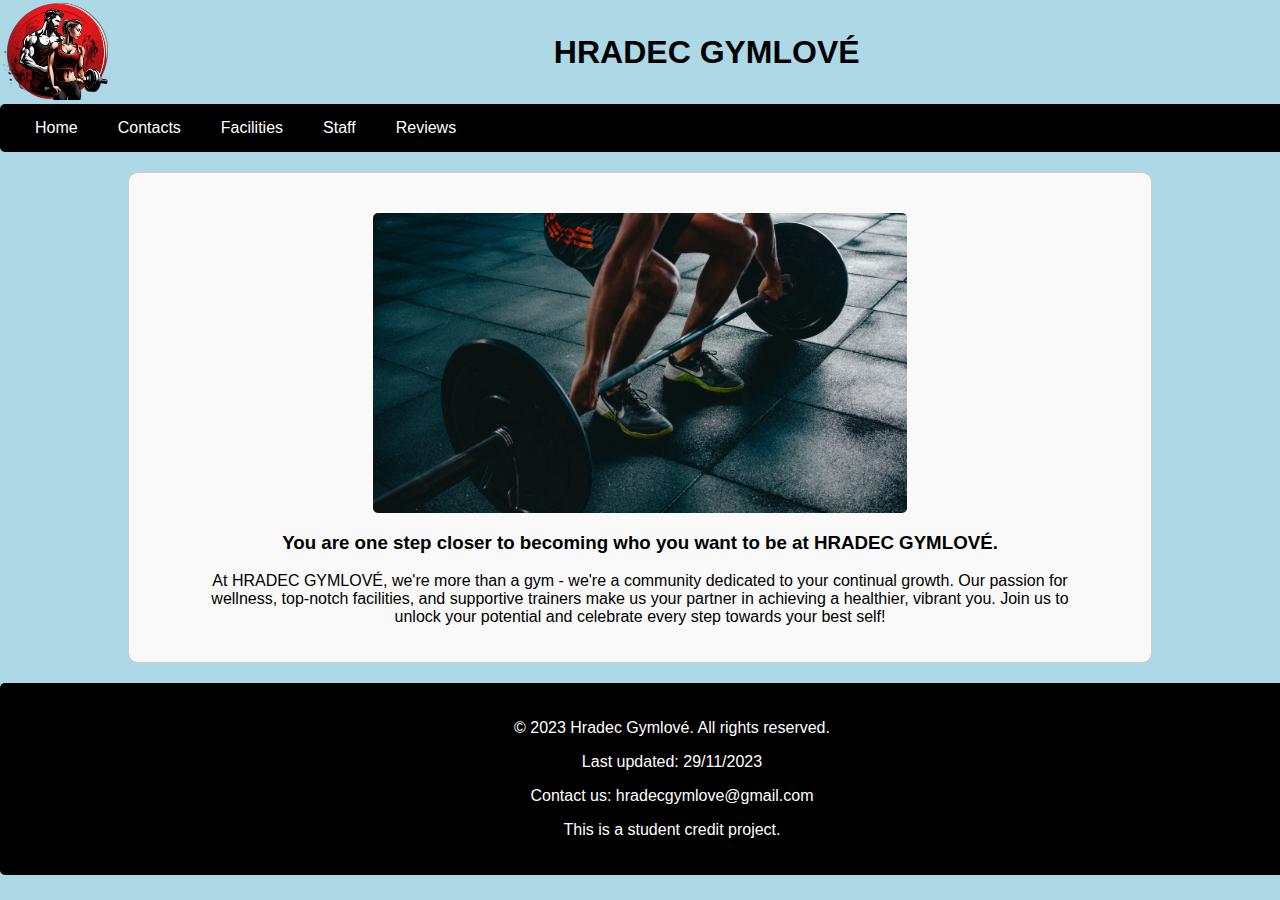
<file: index.html>
<!DOCTYPE html>
<html lang="en">
<head>
    <meta charset="UTF-8">
    <meta name="viewport" content="width=device-width, initial-scale=1.0">
    <title>HRADEC GYMLOVÉ</title> <!--Nombre que aparece en la pestaña del navegador-->
    <link rel="stylesheet" href="style.css"> <!--Para relacionar el archivo html con el css-->
    <link rel="icon" href="logo/gymlogo.ico" type="image/ico"> <!--Establecer el favicon-->

</head>
<body>

    <header>
        <div class="header-info">
            <div class="logo-container">
                <img class="logo" src="logo/logo.png" alt="Gym logo">
            </div>
            <div class="text-container">
                <h2 class="gym-name">HRADEC GYMLOVÉ</h2>
            </div>
        </div>
           <!--Navigation bar-->
        <nav> 
            <ul>
                <li><a href="index.html">Home</a></li>
                <li><a href="contact.html">Contacts</a></li>
                <li><a href="facilities.html">Facilities</a></li>
                <li><a href="staff.html">Staff</a></li>
                <li><a href="reviews.html">Reviews</a></li>
            </ul>
        </nav>
    </header>
    <div class="promo-container">
        <div class="gym-promo">
            <img src="1.png" alt="HRADEC GYMLOVÉ">
            <div class="promo-content">
                <h3>You are one step closer to becoming who you want to be at HRADEC GYMLOVÉ.</h3>
                <p class="motivational">
                    At HRADEC GYMLOVÉ, we're more than a gym - we're a community dedicated to 
                    your continual growth. Our passion for wellness, top-notch facilities, and 
                    supportive trainers make us your partner in achieving a healthier, vibrant 
                    you. Join us to unlock your potential and celebrate every step towards your
                    best self!
                </p>
            </div>
        </div>
    </div>
    
    

    <footer>
        <p>&copy; 2023 Hradec Gymlové. All rights reserved.</p>
        <p>Last updated: 29/11/2023</p>
        <p><a href="mailto:hradecgymlove@gmail.com">Contact us: hradecgymlove@gmail.com</a></p>
        <p>This is a student credit project.</p>
    </footer>


</body>
</html>
</file>
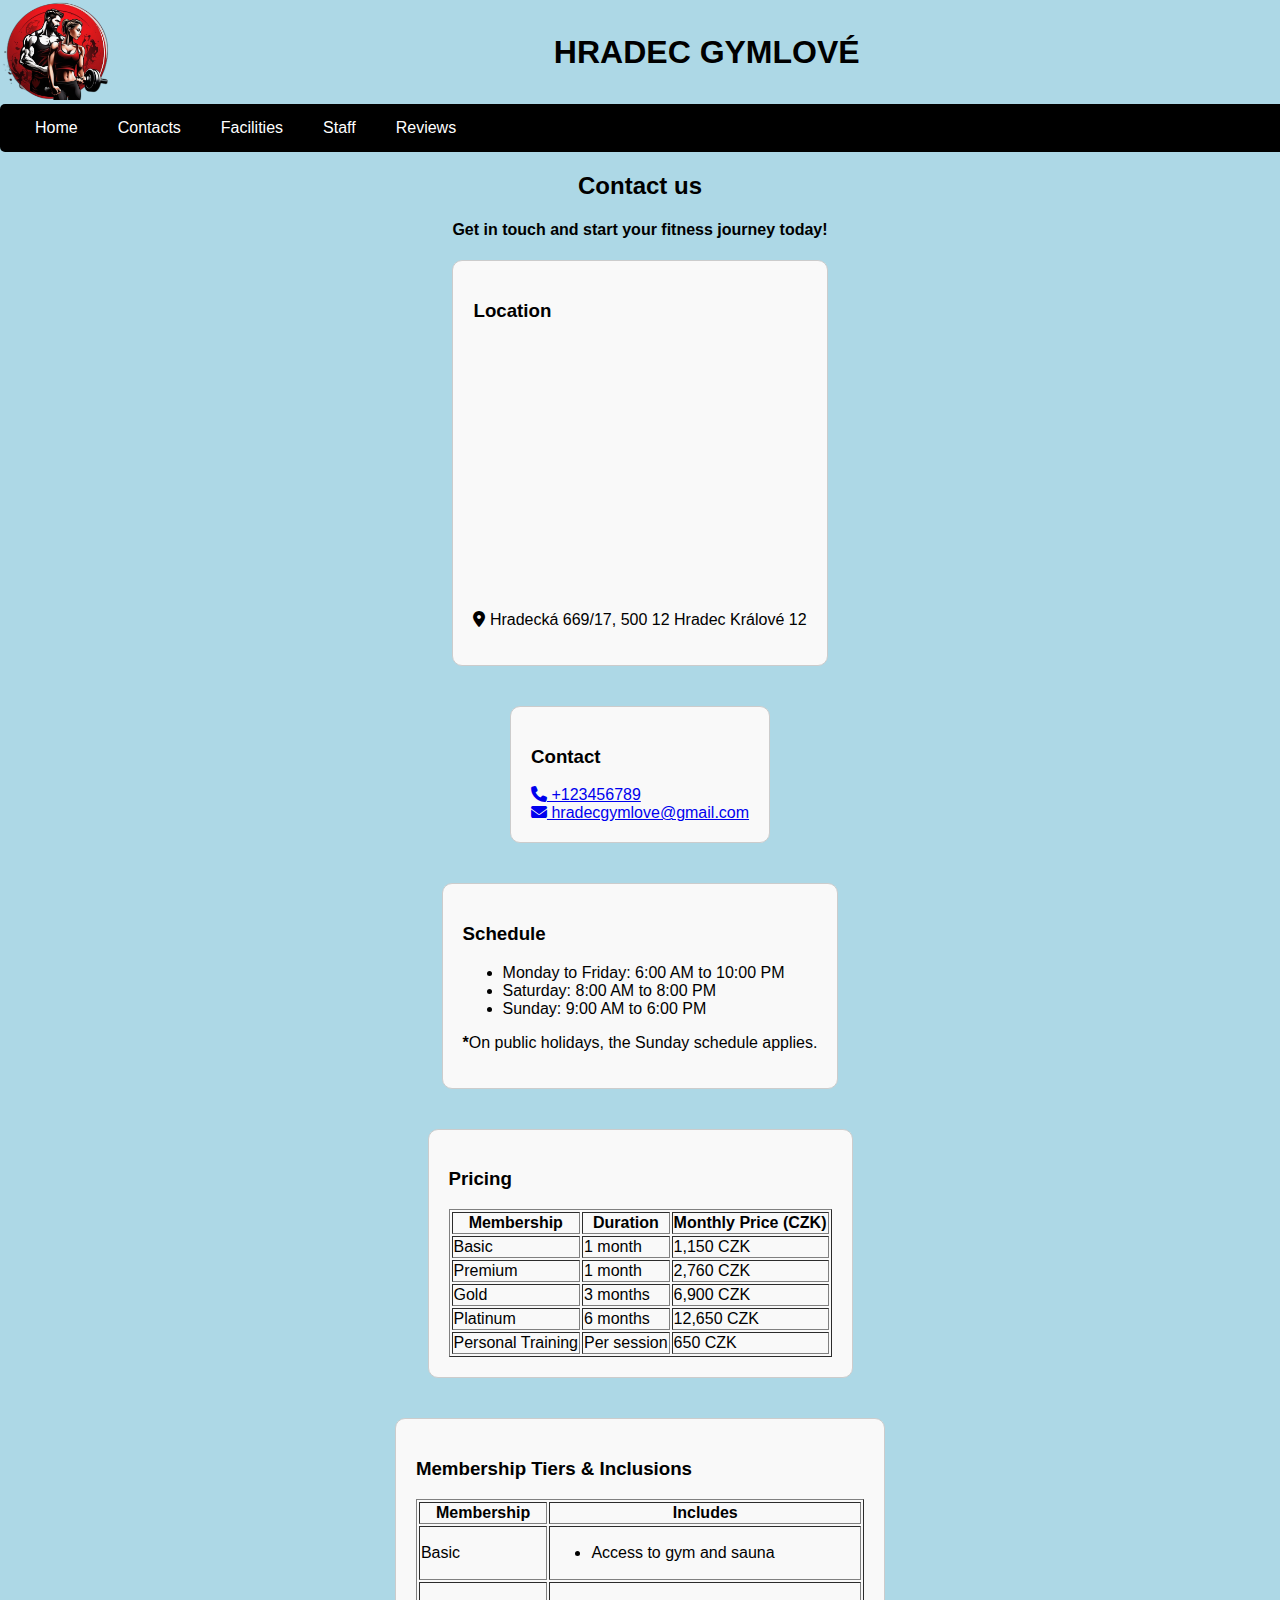
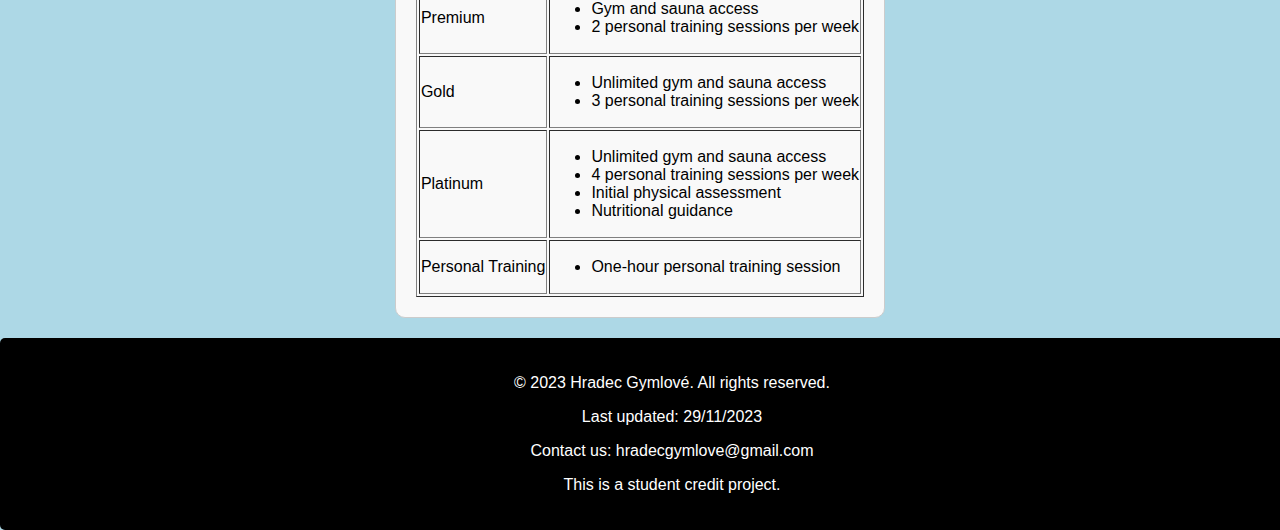
<file: contact.html>
<!DOCTYPE html>
<html lang="en">
<head>
    <meta charset="UTF-8">
    <meta name="viewport" content="width=device-width, initial-scale=1.0">
    <title>HRADEC GYMLOVÉ</title> <!--Nombre que aparece en la pestaña del navegador-->
    <link rel="stylesheet" href="style.css"> <!--Para relacionar el archivo html con el css-->
    <link rel="icon" href="logo/gymlogo.ico" type="image/ico"> <!--Establecer el favicon-->
    <link rel="stylesheet" href="https://cdnjs.cloudflare.com/ajax/libs/font-awesome/6.1.0/css/all.min.css">
</head>
<body>
    
    <header>
        <div class="header-info">
            <div class="logo-container">
                <img class="logo" src="logo/logo.png" alt="Gym logo">
            </div>
            <div class="text-container">
                <h2 class="gym-name">HRADEC GYMLOVÉ</h2>
            </div>
        </div>
           <!--Navigation bar-->
        <nav> 
            <ul>
                <li><a href="index.html">Home</a></li>
                <li><a href="contact.html">Contacts</a></li>
                <li><a href="facilities.html">Facilities</a></li>
                <li><a href="staff.html">Staff</a></li>
                <li><a href="reviews.html">Reviews</a></li>
            </ul>
        </nav>
    </header>

    <div class="review-title">
        <h2>Contact us</h2>
        <h4>Get in touch and start your fitness journey today!</h4>
    </div>

    <div class="gym-info">
        <div class="info-box">
            <h3>Location</h3>
            <!--Provided by Google Maps-->
            <iframe src="https://www.google.com/maps/embed?pb=!1m18!1m12!1m3!1d319.2456283473899!2d15.835225212077331!3d50.199184650812185!2m3!1f0!2f0!3f0!3m2!1i1024!2i768!4f13.1!3m3!1m2!1s0x470dd4ca67b64657%3A0x2dd7c1d611977f31!2zSHJhZGVja8OhIDY2OS8xNywgNTAwIDEyIEhyYWRlYyBLcsOhbG92w6kgMTI!5e0!3m2!1ses!2scz!4v1700332155596!5m2!1ses!2scz" 
            width="100%" height="250" style="border:0;" allowfullscreen="" loading="lazy" referrerpolicy="no-referrer-when-downgrade"></iframe>
            <div class="adress">
                <p><i class="fas fa-map-marker-alt"></i> Hradecká 669/17, 500 12 Hradec Králové 12</p>
            </div>
        </div>
    
        <div class="info-box">
            <h3>Contact</h3>
            <a href="tel:+123456789"><i class="fas fa-phone"></i> +123456789</a>
            <br>
            <a href="mailto:hradecgymlove@gmail.com"><i class="fas fa-envelope"></i> hradecgymlove@gmail.com</a>
        </div>

        <div class="info-box">
            <h3>Schedule</h3>
            <ul>
                <li>Monday to Friday: 6:00 AM to 10:00 PM</li>
                <li>Saturday: 8:00 AM to 8:00 PM</li>
                <li>Sunday: 9:00 AM to 6:00 PM</li>
            </ul>
            <p><b>*</b>On public holidays, the Sunday schedule applies.</p>
        </div>

        <div class="info-box">
            <h3>Pricing</h3>
            <table border="1">
                <tr>
                  <th>Membership</th>
                  <th>Duration</th>
                  <th>Monthly Price (CZK)</th>
                </tr>
                <tr>
                  <td>Basic</td>
                  <td>1 month</td>
                  <td>1,150 CZK</td>
                </tr>
                <tr>
                  <td>Premium</td>
                  <td>1 month</td>
                  <td>2,760 CZK</td>
                </tr>
                <tr>
                  <td>Gold</td>
                  <td>3 months</td>
                  <td>6,900 CZK</td>
                </tr>
                <tr>
                  <td>Platinum</td>
                  <td>6 months</td>
                  <td>12,650 CZK</td>
                </tr>
                <tr>
                  <td>Personal Training</td>
                  <td>Per session</td>
                  <td>650 CZK</td>
                </tr>
            </table>
        </div>
    
        <div class="info-box">
            <h3>Membership Tiers & Inclusions</h3>   
            <table border="1">
                <tr>
                <th>Membership</th>
                <th>Includes</th>
                </tr>
                <tr>
                <td>Basic</td>
                <td><ul><li>Access to gym and sauna</li></ul></td>
                </tr>
                <tr>
                    <td>Premium</td>
                    <td>
                        <ul>
                            <li>Gym and sauna access</li>
                            <li>2 personal training sessions per week</li>
                        </ul>
                    </td>
                </tr>
                <tr>
                    <td>Gold</td>
                    <td>
                        <ul>
                            <li>Unlimited gym and sauna access</li>
                            <li>3 personal training sessions per week</li>
                        </ul>
                    </td>
                </tr>
                <tr>
                    <td>Platinum</td>
                    <td>
                        <ul>
                            <li>Unlimited gym and sauna access</li>
                            <li>4 personal training sessions per week</li>
                            <li>Initial physical assessment</li>
                            <li>Nutritional guidance</li>
                        </ul>
                    </td>
                </tr>
                <tr>
                    <td>Personal Training</td>
                    <td><ul><li>One-hour personal training session</li></ul></td>
                </tr>
            </table>
        </div>
    </div>

    <footer>
        <p>&copy; 2023 Hradec Gymlové. All rights reserved.</p>
        <p>Last updated: 29/11/2023</p>
        <p><a href="mailto:hradecgymlove@gmail.com">Contact us: hradecgymlove@gmail.com</a></p>
        <p>This is a student credit project.</p>
    </footer>



    </body>
    </html>

</body>
</html>
</file>
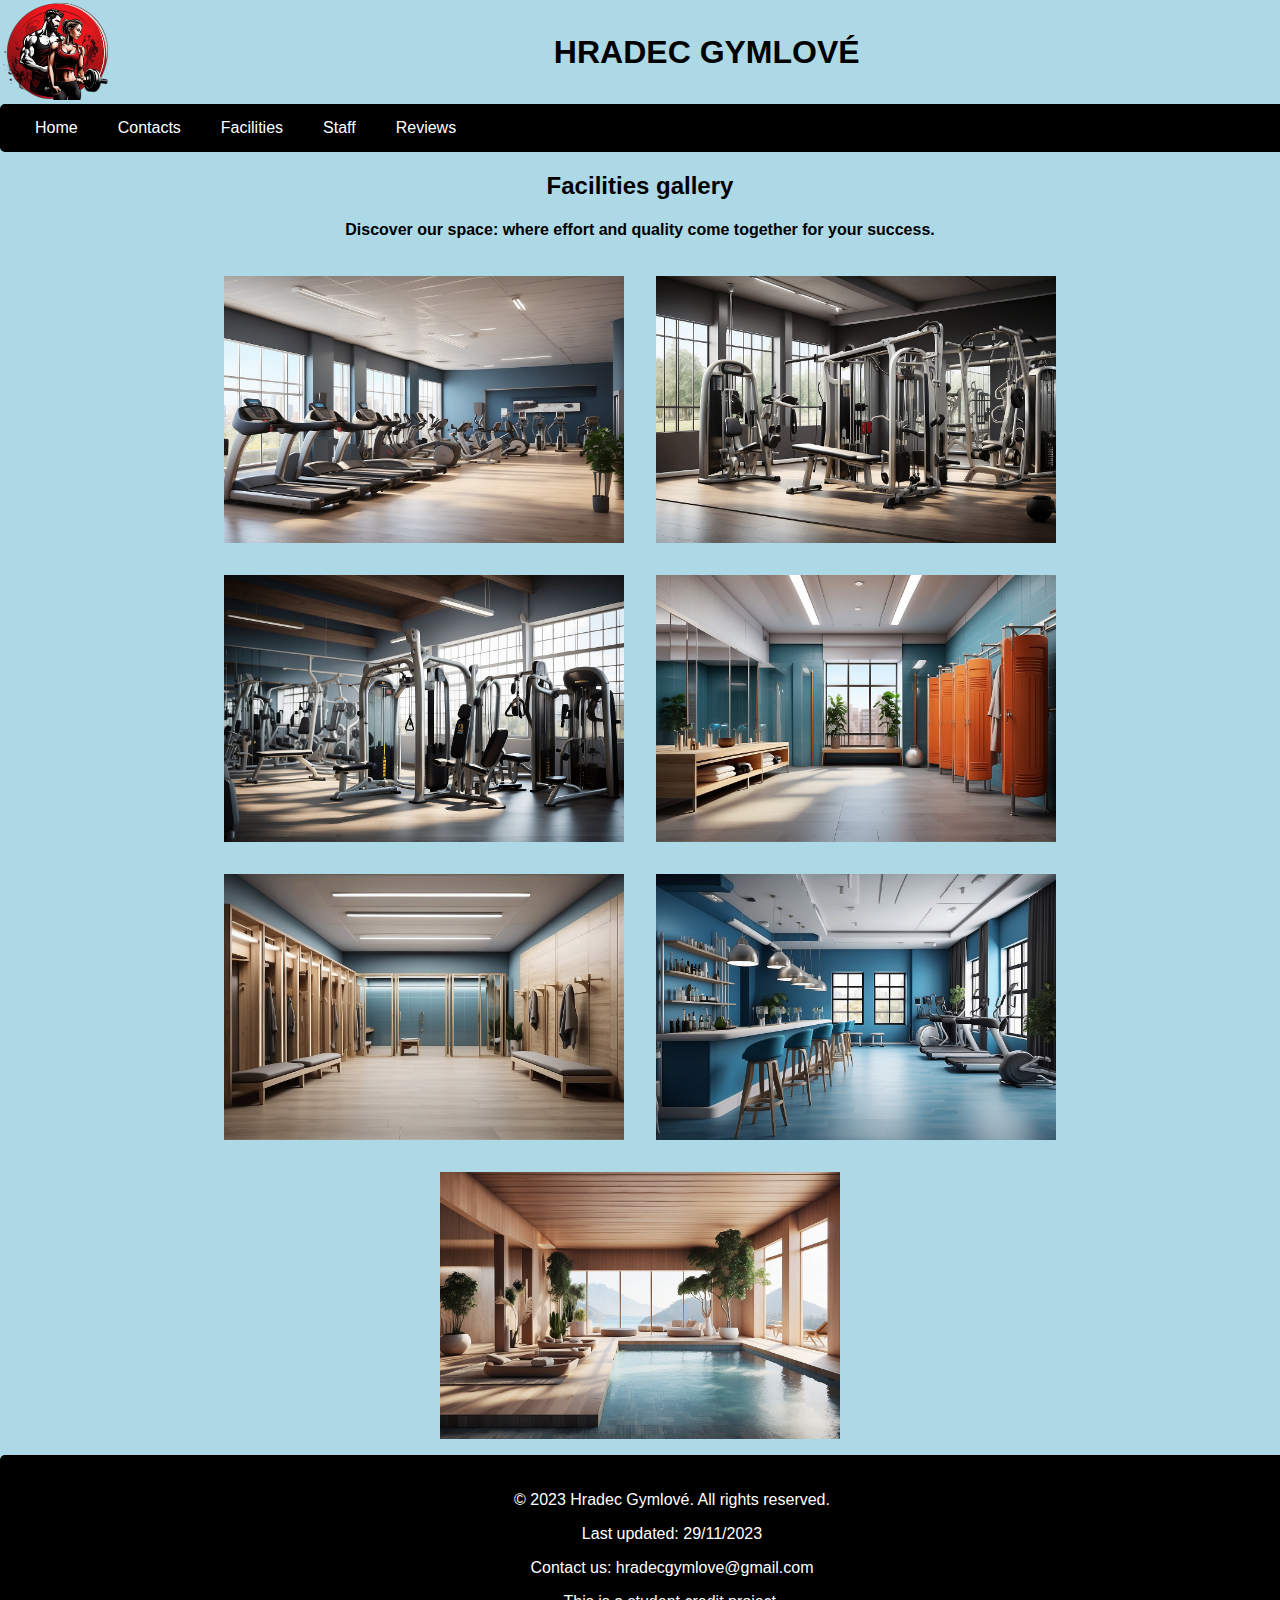
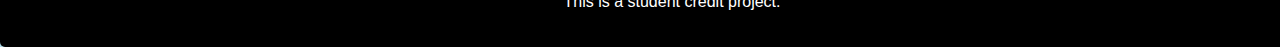
<file: facilities.html>
<!DOCTYPE html>
<html lang="en">
<head>
    <meta charset="UTF-8">
    <meta name="viewport" content="width=device-width, initial-scale=1.0">
    <title>HRADEC GYMLOVÉ</title> <!--Nombre que aparece en la pestaña del navegador-->
    <link rel="stylesheet" href="style.css"> <!--Para relacionar el archivo html con el css-->
    <link rel="icon" href="logo/gymlogo.ico" type="image/ico"> <!--Establecer el favicon-->

</head>
<body>

    <header>
        <div class="header-info">
            <div class="logo-container">
                <img class="logo" src="logo/logo.png" alt="Gym logo">
            </div>
            <div class="text-container">
                <h2 class="gym-name">HRADEC GYMLOVÉ</h2>
            </div>
        </div>
           <!--Navigation bar-->
        <nav> 
            <ul>
                <li><a href="index.html">Home</a></li>
                <li><a href="contact.html">Contacts</a></li>
                <li><a href="facilities.html">Facilities</a></li>
                <li><a href="staff.html">Staff</a></li>
                <li><a href="reviews.html">Reviews</a></li>
            </ul>
        </nav>
    </header>
    
    <div class="gallery-title">
        <h2>Facilities gallery</h2>
        <h4>Discover our space: where effort and quality come together for your success.</h4>
    </div>
        <div class="gallery">
        <img src="zones/cardio.jpg" alt="Cardio zone">
        <img src="zones/fit1.jpg" alt="Fitness zone" >
        <img src="zones/fit2.jpg" alt="Fitness zone" >
        <img src="zones/changing1.jpg" alt="Changing room">
        <img src="zones/changing2.jpg" alt="Changing room" >
        <img src="zones/bar.jpg" alt="Bar zone" >
        <img src="zones/spa.jpg" alt="Spa" >
    </div>


<footer>
    <p>&copy; 2023 Hradec Gymlové. All rights reserved.</p>
    <p>Last updated: 29/11/2023</p>
    <p><a href="mailto:hradecgymlove@gmail.com">Contact us: hradecgymlove@gmail.com</a></p>
    <p>This is a student credit project.</p>
</footer>

    
</body>
</html>
</file>
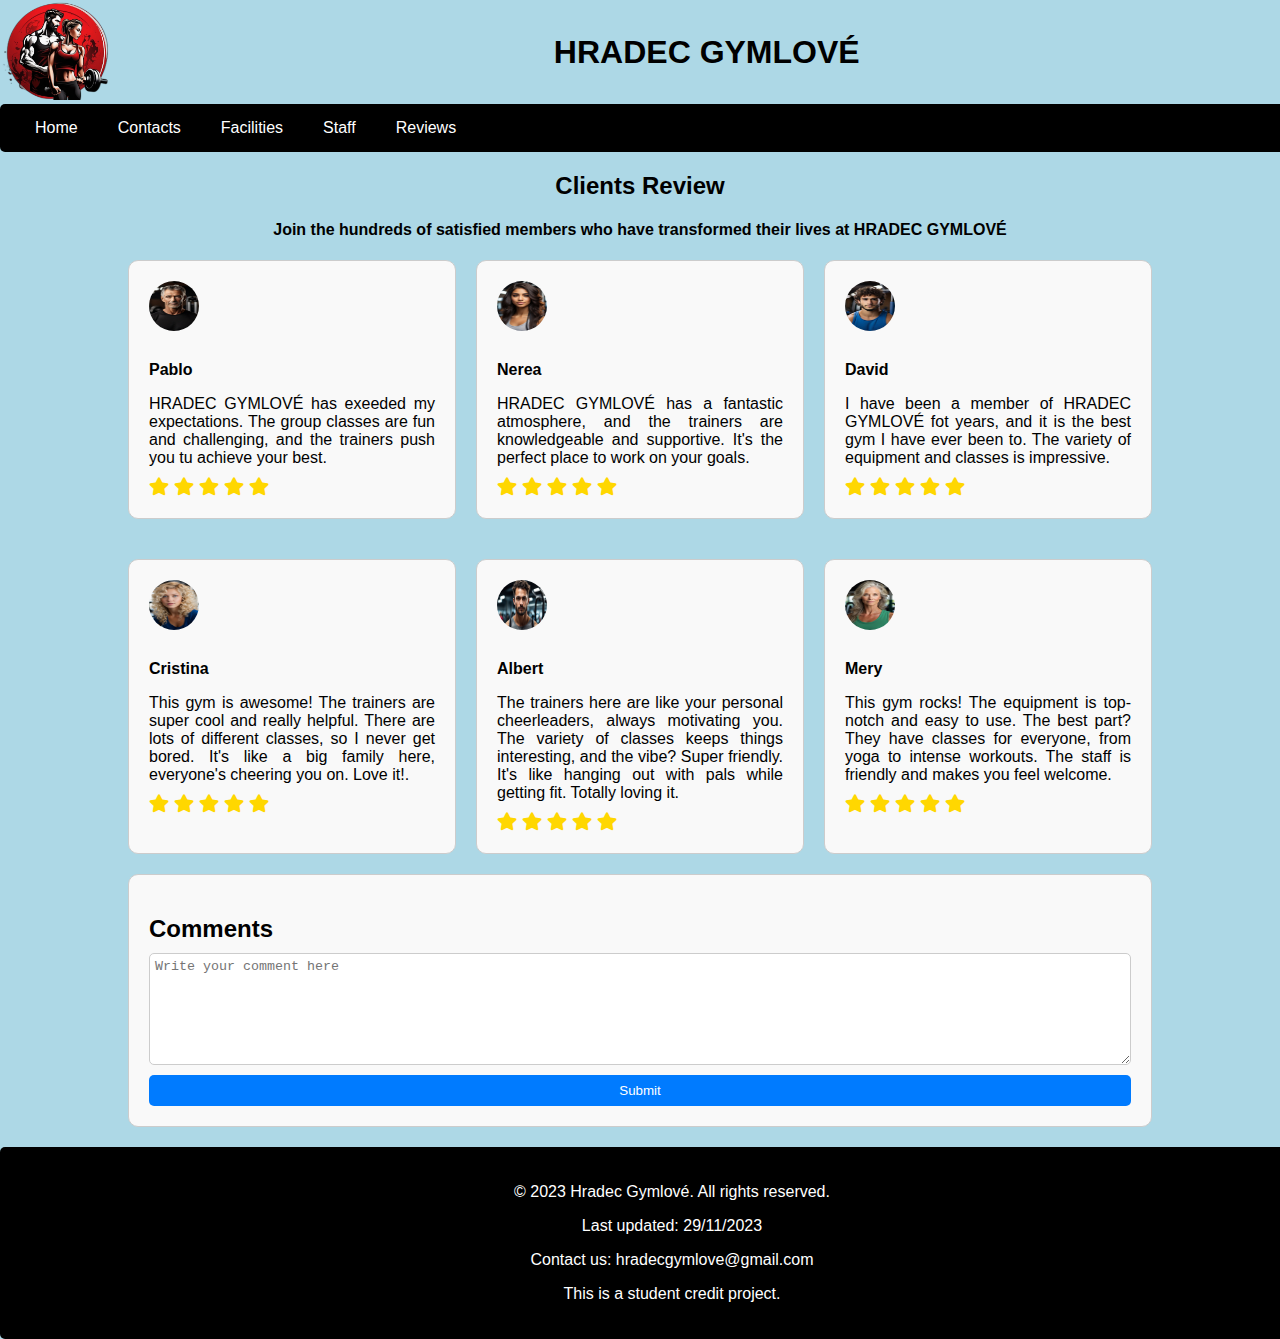
<file: reviews.html>
<!DOCTYPE html>
<html lang="en">
<head>
    <meta charset="UTF-8">
    <meta name="viewport" content="width=device-width, initial-scale=1.0">
    <title>HRADEC GYMLOVÉ</title>
    <link rel="stylesheet" href="style.css"> <!--Para relacionar el archivo html con el css-->
    <link rel="icon" href="logo/gymlogo.ico" type="image/ico"> <!--Establecer el favicon-->
    <link rel="stylesheet" href="https://cdnjs.cloudflare.com/ajax/libs/font-awesome/5.15.3/css/all.min.css">
</head>
<body>

    <header>
        <div class="header-info">
            <div class="logo-container">
                <img class="logo" src="logo/logo.png" alt="Gym logo">
            </div>
            <div class="text-container">
                <h2 class="gym-name">HRADEC GYMLOVÉ</h2>
            </div>
        </div>
           <!--Navigation bar-->
        <nav> 
            <ul>
                <li><a href="index.html">Home</a></li>
                <li><a href="contact.html">Contacts</a></li>
                <li><a href="facilities.html">Facilities</a></li>
                <li><a href="staff.html">Staff</a></li>
                <li><a href="reviews.html">Reviews</a></li>
            </ul>
        </nav>
    </header>
    <main>
        <!--Reviews-->
        <div class="review-title">
            <h2>Clients Review</h2>
            <h4>Join the hundreds of satisfied members who have transformed their lives at HRADEC GYMLOVÉ</h4>
        </div>
        
        <div class="review-boxes">
            <div class="review-box">
                <img src="people/pablo.jpg" alt="Picture of Pablo" class="profile-img"> <!--Profile image of the reviewer-->
                <p class="name">Pablo</p> <!--Name of the reviewer-->
                <p class="review"> <!--Review text-->
                    HRADEC GYMLOVÉ has exeeded my expectations. The group classes are fun and
                    challenging, and the trainers push you tu achieve your best.
                </p>
                <div class="rating"> <!--Star icon-->
                    <i class="fas fa-star"></i>
                    <i class="fas fa-star"></i>
                    <i class="fas fa-star"></i>
                    <i class="fas fa-star"></i>
                    <i class="fas fa-star"></i>
                </div>
            </div>
            <div class="review-box">
                <img src="people/nerea.jpg" alt="Picture of Nerea" class="profile-img">
                <p class="name">Nerea</p>
                <p class="review">
                    HRADEC GYMLOVÉ has a fantastic atmosphere, and the trainers are knowledgeable
                    and supportive. It's the perfect place to work on your goals.
                </p>
                    <div class="rating">
                    <i class="fas fa-star"></i>
                    <i class="fas fa-star"></i>
                    <i class="fas fa-star"></i>
                    <i class="fas fa-star"></i>
                    <i class="fas fa-star"></i>
                </div>
            </div>
            <div class="review-box">
                <img src="people/david.jpg" alt="Picture of David" class="profile-img">
                <p class="name">David</p>
                <p class="review">I have been a member of HRADEC GYMLOVÉ fot years, and it is 
                    the best gym I have ever been to. The variety of equipment and classes
                    is impressive.
                </p>
                <div class="rating">
                    <i class="fas fa-star"></i>
                    <i class="fas fa-star"></i>
                    <i class="fas fa-star"></i>
                    <i class="fas fa-star"></i>
                    <i class="fas fa-star"></i>
                </div>
            </div>
            <div class="review-box">
                <img src="people/cristina.jpg" alt="Picture of Cristina" class="profile-img">
                <p class="name">Cristina</p>
                <p class="review">
                    This gym is awesome! The trainers are super cool and 
                    really helpful. There are lots of different classes, so I never get 
                    bored. It's like a big family here, everyone's cheering you on. Love it!.
                </p>
                <div class="rating">
                    <i class="fas fa-star"></i>
                    <i class="fas fa-star"></i>
                    <i class="fas fa-star"></i>
                    <i class="fas fa-star"></i>
                    <i class="fas fa-star"></i>
                </div>
            </div>
            <div class="review-box">
                <img src="people/albert.jpg" alt="Picture of Albert" class="profile-img">
                <p class="name">Albert</p>
                <p class="review">
                    The trainers here are like your personal cheerleaders, 
                    always motivating you. The variety of classes keeps things interesting, and the 
                    vibe? Super friendly. It's like hanging out with pals while getting fit. Totally 
                    loving it.
                </p>
                <div class="rating">
                    <i class="fas fa-star"></i>
                    <i class="fas fa-star"></i>
                    <i class="fas fa-star"></i>
                    <i class="fas fa-star"></i>
                    <i class="fas fa-star"></i>
                </div>
            </div>
            <div class="review-box">
                <img src="people/mery.jpg" alt="Picture of Mery" class="profile-img">
                <p class="name">Mery</p>
                <p class="review">
                    This gym rocks! The equipment is top-notch and easy to use. The best part? They 
                    have classes for everyone, from yoga to intense workouts. The staff is friendly 
                    and makes you feel welcome. 
                </p>
                <div class="rating">
                    <i class="fas fa-star"></i>
                    <i class="fas fa-star"></i>
                    <i class="fas fa-star"></i>
                    <i class="fas fa-star"></i>
                    <i class="fas fa-star"></i>
                </div>
            </div>
        </div>

        <div class="comment-container">
            <div class="comment-box">
            <h2>Comments</h2>
            <form class="comment-form">
                <textarea placeholder="Write your comment here"></textarea>
                <button type="submit">Submit</button>
            </form>
            </div>
        </div>
    </main>

    <footer>
        <p>&copy; 2023 Hradec Gymlové. All rights reserved.</p>
        <p>Last updated: 29/11/2023</p>
        <p><a href="mailto:hradecgymlove@gmail.com">Contact us: hradecgymlove@gmail.com</a></p>
        <p>This is a student credit project.</p>
    </footer>
</body>
</html>
</file>
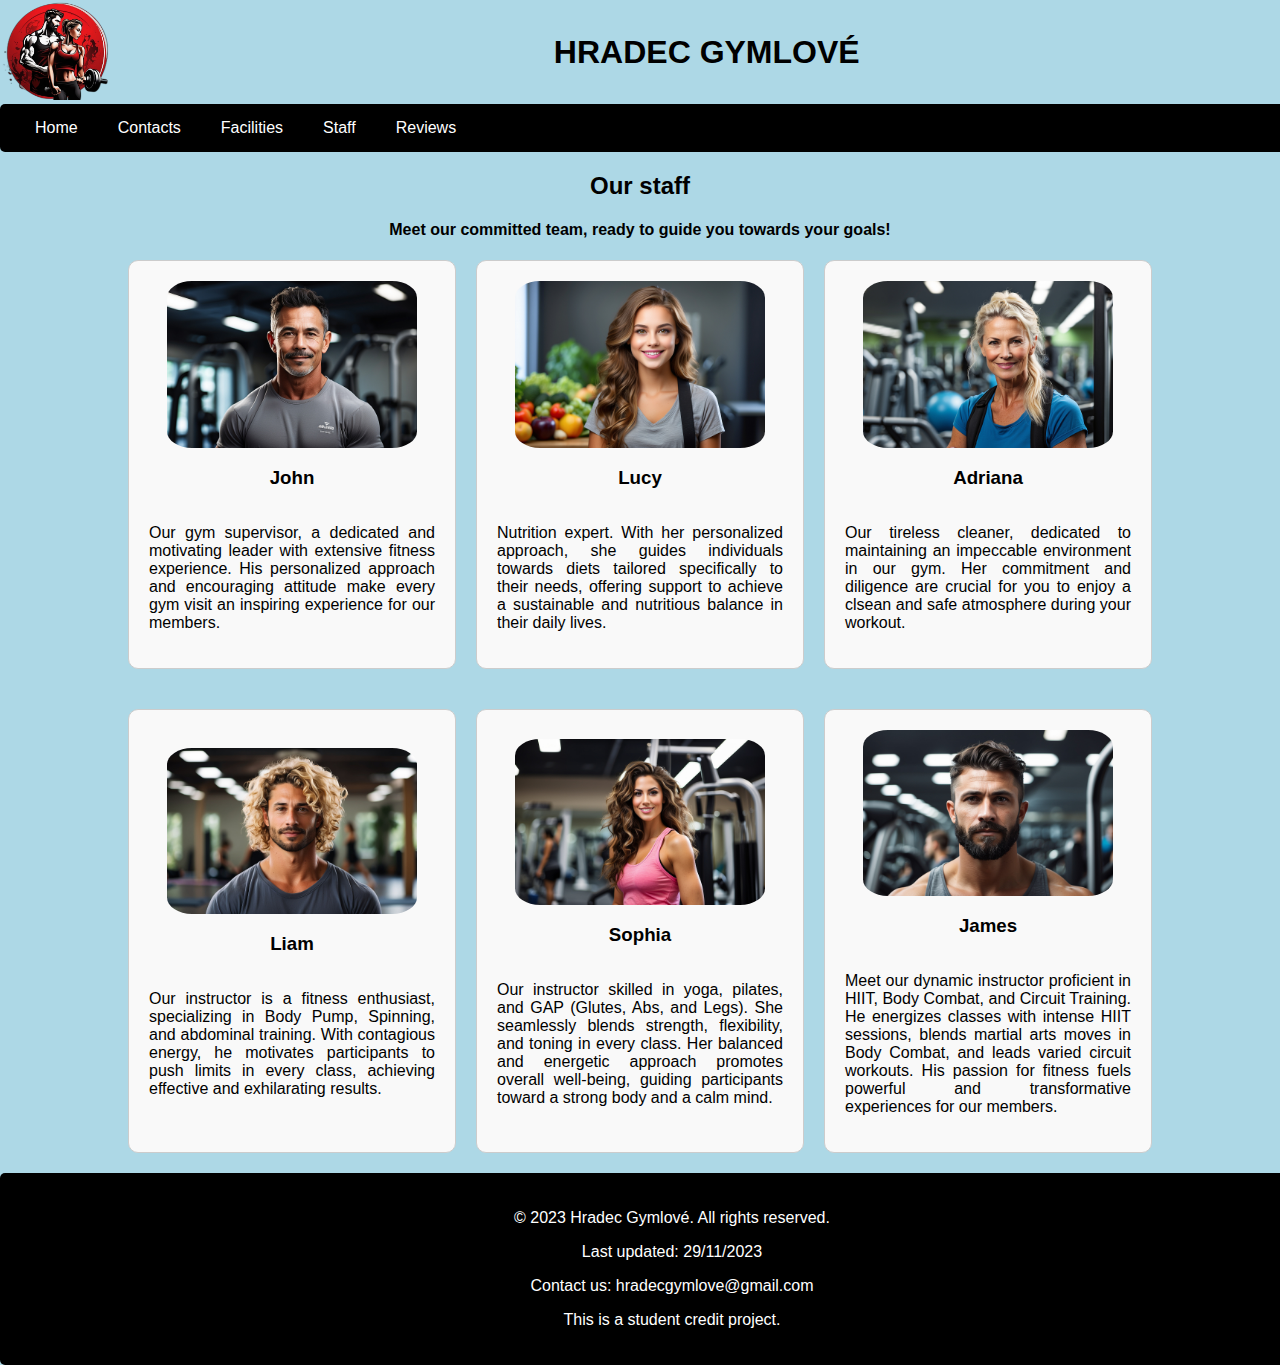
<file: staff.html>
<!DOCTYPE html>
<html lang="en">
<head>
    <meta charset="UTF-8">
    <meta name="viewport" content="width=device-width, initial-scale=1.0">
    <title>HRADEC GYMLOVÉ</title> <!--Nombre que aparece en la pestaña del navegador-->
    <link rel="stylesheet" href="style.css"> <!--Para relacionar el archivo html con el css-->
    <link rel="icon" href="logo/gymlogo.ico" type="image/ico"> <!--Establecer el favicon-->

</head>
<body>
    <header>
        <div class="header-info">
            <div class="logo-container">
                <img class="logo" src="logo/logo.png" alt="Gym logo">
            </div>
            <div class="text-container">
                <h2 class="gym-name">HRADEC GYMLOVÉ</h2>
            </div>
        </div>
           <!--Navigation bar-->
        <nav> 
            <ul>
                <li><a href="index.html">Home</a></li>
                <li><a href="contact.html">Contacts</a></li>
                <li><a href="facilities.html">Facilities</a></li>
                <li><a href="staff.html">Staff</a></li>
                <li><a href="reviews.html">Reviews</a></li>
            </ul>
        </nav>
    </header>

    <main>
        <div class="gallery-title">
            <h2>Our staff</h2>
            <h4>Meet our committed team, ready to guide you towards your goals!</h4>
        </div>
    
        <div class="staff-boxes">
            <div class="staff-box">
                <img src="staff/owner.jpg" alt="Supervisor" class="staff-img">
                <h3 class="staff-name">John</h3>
                <p class="staff-description">
                    Our gym supervisor, a dedicated and motivating leader with extensive 
                    fitness experience. His personalized approach and encouraging attitude make 
                    every gym visit an inspiring experience for our members.  
                </p>
            </div>
            <div class="staff-box">
                <img src="staff/nutritionist.jpg" alt="Nutritionist" class="staff-img">
                <h3 class="staff-name">Lucy</h3>
                <p class="staff-description">
                    Nutrition expert. With her personalized approach, she guides individuals 
                    towards diets tailored specifically to their needs, offering support to 
                    achieve a sustainable and nutritious balance in their daily lives. 
                </p>
            </div>
            <div class="staff-box">
                <img src="staff/cleaner.jpg" alt="Cleaner" class="staff-img">
                <h3 class="staff-name">Adriana</h3>
                <p class="staff-description">
                    Our tireless cleaner, dedicated to maintaining an impeccable environment in 
                    our gym. Her commitment and diligence are crucial for you to enjoy a clsean 
                    and safe atmosphere during your workout. 
                </p>
            </div>
            <div class="staff-box">
                <img src="staff/instructor1.jpg" alt="Cleaner" class="staff-img">
                <h3 class="staff-name">Liam</h3>
                <p class="staff-description">
                    Our instructor is a fitness enthusiast, specializing in Body Pump, Spinning, and 
                    abdominal training. With contagious energy, he motivates participants to push limits 
                    in every class, achieving effective and exhilarating results. 
                </p>
            </div>
            <div class="staff-box">
                <img src="staff/instructor3.jpg" alt="Cleaner" class="staff-img">
                <h3 class="staff-name">Sophia</h3>
                <p class="staff-description">
                    Our instructor skilled in yoga, pilates, and GAP (Glutes, Abs, and Legs). 
                    She seamlessly blends strength, flexibility, and toning in every class. Her balanced 
                    and energetic approach promotes overall well-being, guiding participants toward a strong 
                    body and a calm mind. 
                </p>
            </div>
            <div class="staff-box">
                <img src="staff/instructor2.jpg" alt="Cleaner" class="staff-img">
                <h3 class="staff-name">James</h3>
                <p class="staff-description">
                    Meet our dynamic instructor proficient in HIIT, Body Combat, and Circuit Training. He energizes 
                    classes with intense HIIT sessions, blends martial arts moves in Body Combat, and leads varied 
                    circuit workouts. His passion for fitness fuels powerful and transformative experiences for our 
                    members.
                </p>
            </div>
        </div>
    </main>

    <footer>
        <p>&copy; 2023 Hradec Gymlové. All rights reserved.</p>
        <p>Last updated: 29/11/2023</p>
        <p><a href="mailto:hradecgymlove@gmail.com">Contact us: hradecgymlove@gmail.com</a></p>
        <p>This is a student credit project.</p>
    </footer>


</body>
</html>
</file>
<file: style.css>
body{
    background-color: lightblue;
    overflow-x: hidden;
    font-family: Arial, Helvetica, sans-serif;
}

/*Header*/

.header-info {
    display: flex;
    align-items: center;
    justify-content: center;
}

.logo-container {
    margin-right: 20px;
}

.logo {
    max-height: 100px;
}

.text-container {
    flex: 1;
    display: flex;
    justify-content: center;
    text-align: center;
}

.gym-name{
    font-size:xx-large;
}

@media screen and (max-width: 600px) {
    .header-info {
        flex-direction: column;
    }
    .text-container{
        text-align: center;
    }
}

body{
    margin: 0;
    padding: 0;
    
}

/*Navigation*/
/* Estilos base de la navegación */
nav {
    background-color: black;
    border-radius: 5px; /* Ajusta el radio de los bordes */
    padding: 5px; /* Añade un poco de espacio interno */
    width: 100%; /* Hace que la barra de navegación ocupe todo el ancho */
    margin:0;
}
nav ul {
    list-style-type: none;
    padding: 0;
    margin: 0;
    display: flex;
    justify-content: flex-start; /* Alinea los elementos de izquierda a derecha */
    align-items: center;
    gap: 20px; /* Espacio entre elementos */
    
}
nav li {
    display: flex;
    align-items: center;
}
nav a {
    text-decoration: none;
    color: white;
    padding: 10px;
}

/* Cambio de color al pasar el ratón */
nav li:hover {
    transform: scale(1.1); /* Aumenta el tamaño del elemento */
    background-color: rgba(173, 216, 230, 0.3); /* Cambia el color de fondo al pasar el ratón (azul claro) */
}
/* Estilos para el primer elemento */
nav li:first-child { /*Home*/
    margin-left: 20px; /* Añade un margen izquierdo al primer elemento */
}

/* Estilos para pantallas más pequeñas */
@media (max-width: 768px) {

    nav {
        padding: 8px;
        width: 100%; /* Utilizar width: 100vw para ocupar todo el ancho del viewport */
        margin: 0; /* Asegurarse de que no haya márgenes adicionales */
    }

    nav ul {
        flex-direction: column; /* Cambia a disposición vertical en dispositivos móviles */
        align-items: center; /* Alinea al centro verticalmente */
        justify-content: center; /* Centra horizontalmente */
        gap: 10px; /* Espacio entre elementos */
    }
    nav li {
        font-size: 14px; /* Cambia el tamaño de la letra para dispositivos móviles */
        border-bottom: 1px solid rgba(255, 255, 255, 0.4); /* Agrega un borde inferior */
        padding-bottom: 5px; /* Espacio entre el borde y el texto */
        margin-bottom: 5px; /* Espacio entre elementos */
    }
    nav li:last-child {
        border-bottom: none; /* Elimina el borde inferior del último elemento */
        margin-bottom: 0; /* Elimina el espacio inferior del último elemento */
    }
    nav li:first-child {
        margin-left: 0; /* Elimina el margen izquierdo en dispositivos móviles */
    }

}

/*HOME*/
.promo-container {
    background-color: #f9f9f9;
    border: 1px solid #ccc;
    border-radius: 10px;
    padding: 20px;
    margin: 20px 10%; /* Centra el contenedor con márgenes a los lados */
    text-align: center; /* Centra el contenido interno horizontalmente */
}

.gym-promo {
    display: flex;
    flex-direction: column;
    align-items: center;
}

.gym-promo img {
    max-width: 100%;
    height: auto;
    max-height: 300px; /* Ajusta la altura máxima de la imagen según tu preferencia */
    margin-top: 20px; /* Agrega un margen superior para separar la imagen de los textos */
    border-radius: 5px;
}

.motivational{
    margin-left: 5%;
    margin-right: 5%;
}


.gym-info {
    display: flex;
    flex-direction: column;
    justify-content: center;
    align-items: center;
    gap: 20px;
    margin-left: 10%;
    margin-right: 10%;
}

.info-box {
    background-color: #f9f9f9;
    border: 1px solid #ccc;
    border-radius: 10px;
    padding: 20px;
    box-sizing: border-box;
    margin-bottom: 20px;
}

.info-box table{
    width: 100%;
    max-width: 100%; /* Asegura que la tabla no exceda el ancho del contenedor */
}


/* Media query específica para pantallas de 320x480 o similares */
@media screen and (max-width: 320px) { /*Para que no se salgan las tablas*/
    .info-box table {
        font-size: 12px; /* Reduce el tamaño del texto para ajustarse mejor */
    }
}

/* Media query para pantallas pequeñas */
@media screen and (max-width: 800px) {
    .info-box {
        flex-basis: calc(100% - 20px); /* Una caja por fila en dispositivos móviles */
        max-width: calc(100% - 20px); /* Máximo ancho de la caja */
    }
}


/*Facilities*/

.gallery-title{
    text-align: center;
}

.gallery {
    display: flex;
    flex-wrap: wrap; /* Permite que el número de columnas se ajuste según el tamaño de la pantalla */
    justify-content: center;
}
  
.gallery img {
    max-width: 400px;
    padding: 1rem;
    transition: transform 0.3s ease-in-out; /* Efecto de transición suave */
    cursor: pointer; /* Cambia el cursor al pasar sobre la imagen */
}
  
.gallery img.expanded {
    max-width: 70%; /* Cambia el tamaño de la imagen ampliada */
    position: fixed;
    top: 50%;
    left: 50%;
    transform: translate(-50%, -50%);
    z-index: 9999;
}


/* Estilo para cuando se amplía la imagen al pasar el ratón sobre ella */
.gallery img:hover {
    transform: scale(1.2); /* Aumenta el tamaño al 120% */
}

@media screen and (max-width: 800px) {
    .gallery img:active{
        transform: scale(1.2); /* Aumenta el tamaño al 120% */
    }
}



/*Reviews*/
.review-title {
    text-align: center;
}

.review-boxes{
    display: flex; /*Review-boxes is a flexible container so that review-box can arrange in a flexible way*/
    flex-wrap: wrap; /*Elements can arrange in an additional line if they need so*/
    justify-content: center;
    align-items: stretch;
    gap: 20px; /* Space between boxes */
    margin-left: 10%;
    margin-right: 10%;
}

.review-box{
    flex: 1 0 calc(33.33% - 20px); /* Tres cajas por fila con margen */
    background-color: #f9f9f9;
    border: 1px solid #ccc;
    border-radius: 10px;
    padding: 20px;
    box-sizing: border-box; /* Incluye el padding en el tamaño total */
    margin-bottom: 20px; /* Espacio entre las cajas */
    min-height: 200px; /* Altura mínima de las cajas */
}

.profile-img {
    width: 50px;
    height: 50px;
    border-radius: 50%;
    margin-bottom: 10px;
}

.name {
    font-weight: bold;
    margin-bottom: 5px;
}

.review {
    text-align: justify;
    margin-bottom: 10px;
}

.rating {
    font-size: 18px;
}

.rating i {
    color: gold;
}

/*Para que en pantallas pequeñas aparezca una reseña por fila*/
@media screen and (max-width: 768px) {
    .review-box {
      flex-basis: calc(100% - 20px); /* Una caja por fila */
    }
}

/*Comment box*/
.comment-container {
    display: flex;
    justify-content: center;
    margin-left: 10%;
    margin-right: 10%;
}
  
.comment-box {
    flex: 1 0 calc(33.33% - 20px); /* Ancho igual al de las review boxes */
    background-color: #f9f9f9;
    border: 1px solid #ccc;
    border-radius: 10px;
    padding: 20px;
    box-sizing: border-box;
    margin-bottom: 20px;
    min-height: 200px;
}

.comment-box h2 {
    margin-bottom: 10px;
}

.comment-form {
    display: flex;
    flex-direction: column;
}

.comment-form textarea {
    height: 100px;
    margin-bottom: 10px;
    padding: 5px;
    border: 1px solid #ccc;
    border-radius: 5px;
    resize: vertical;
}

.comment-form button {
    padding: 8px 16px;
    background-color: #007bff;
    color: white;
    border: none;
    border-radius: 5px;
    cursor: pointer;
    transition: background-color 0.3s ease;
}

.comment-form button:hover {
    background-color: #0056b3;
}

/*Staff*/
.staff-boxes{
    display: flex;
    flex-wrap: wrap; /* Permitir que las cajas se muevan a la siguiente línea */
    justify-content: center;
    align-items: stretch;
    gap: 20px;
    margin-left: 10%;
    margin-right: 10%;;
}

.staff-box{
    flex: 1 0 calc(33.33% - 20px); /* Tres cajas por fila con margen */
    display: flex;
    flex-direction: column;
    justify-content: center;
    align-items: center;
    background-color: #f9f9f9;
    border: 1px solid #ccc;
    border-radius: 10px;
    padding: 20px;
    box-sizing: border-box;
    margin-bottom: 20px;
    min-height: 200px;
}

.staff-img{
    border-radius: 10%;
    width: 250px;
}

.staff-name{
    text-align: center;
}
.staff-description{
    text-align: justify;
}

/*Footer*/

footer {
    background-color: black; /* Fondo negro */
    border-radius: 5px;
    color: white; /* Texto blanco */
    width: 105%; /* Ocupa todo el ancho disponible */
    padding: 20px; /* Espaciado interno para el contenido del footer */
    text-align: center;
    box-sizing: border-box; /* Incluir padding y border en el ancho total */

}

footer a {
    color: white;
    text-decoration: none;
}
</file>
